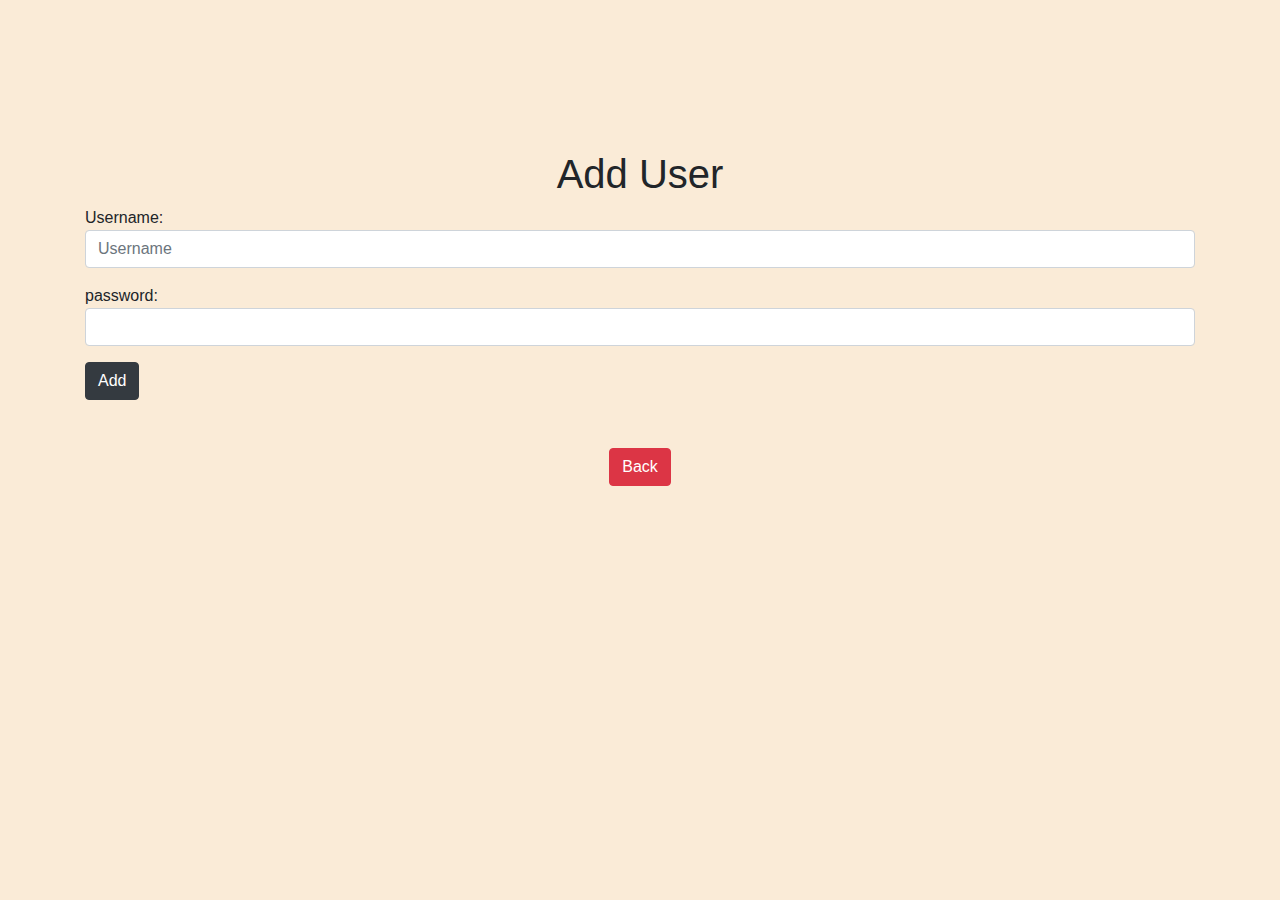
<file: project/admin page/addUser.html>
<!DOCTYPE html>
<html lang="en">
  <head>
    <meta charset="UTF-8" />
    <meta http-equiv="X-UA-Compatible" content="IE=edge" />
    <meta name="viewport" content="width=device-width, initial-scale=1.0" />
    <link
      rel="stylesheet"
      href="https://maxcdn.bootstrapcdn.com/bootstrap/4.5.2/css/bootstrap.min.css"
    />
    <script src="https://ajax.googleapis.com/ajax/libs/jquery/3.5.1/jquery.min.js"></script>
    <script src="https://cdnjs.cloudflare.com/ajax/libs/popper.js/1.16.0/umd/popper.min.js"></script>
    <script src="https://maxcdn.bootstrapcdn.com/bootstrap/4.5.2/js/bootstrap.min.js"></script>
    <style>
      body {
        background-color: antiquewhite;
      }
    </style>
    <title>Admin</title>
  </head>
  <body>
    <h1 class="text-center" style="margin-top: 150px">Add User</h1>
    <div class="container">
      <form>
        Username:<input
          type="text"
          id="username"
          placeholder="Username"
          required
          class="form-control mb-3"
        />password:
        <input
          type="password"
          required
          class="form-control mb-3"
          id="password"
        />
        <button class="btn btn-dark" onclick="addNewUser(event)">Add</button>
      </form>
    </div>
    <div class="container text-center mt-5">
      <a class="btn btn-danger" href="/admin page/admin.html">Back</a>
    </div>
  </body>
  <script src="addUserScript.js"></script>
</html>
</file>
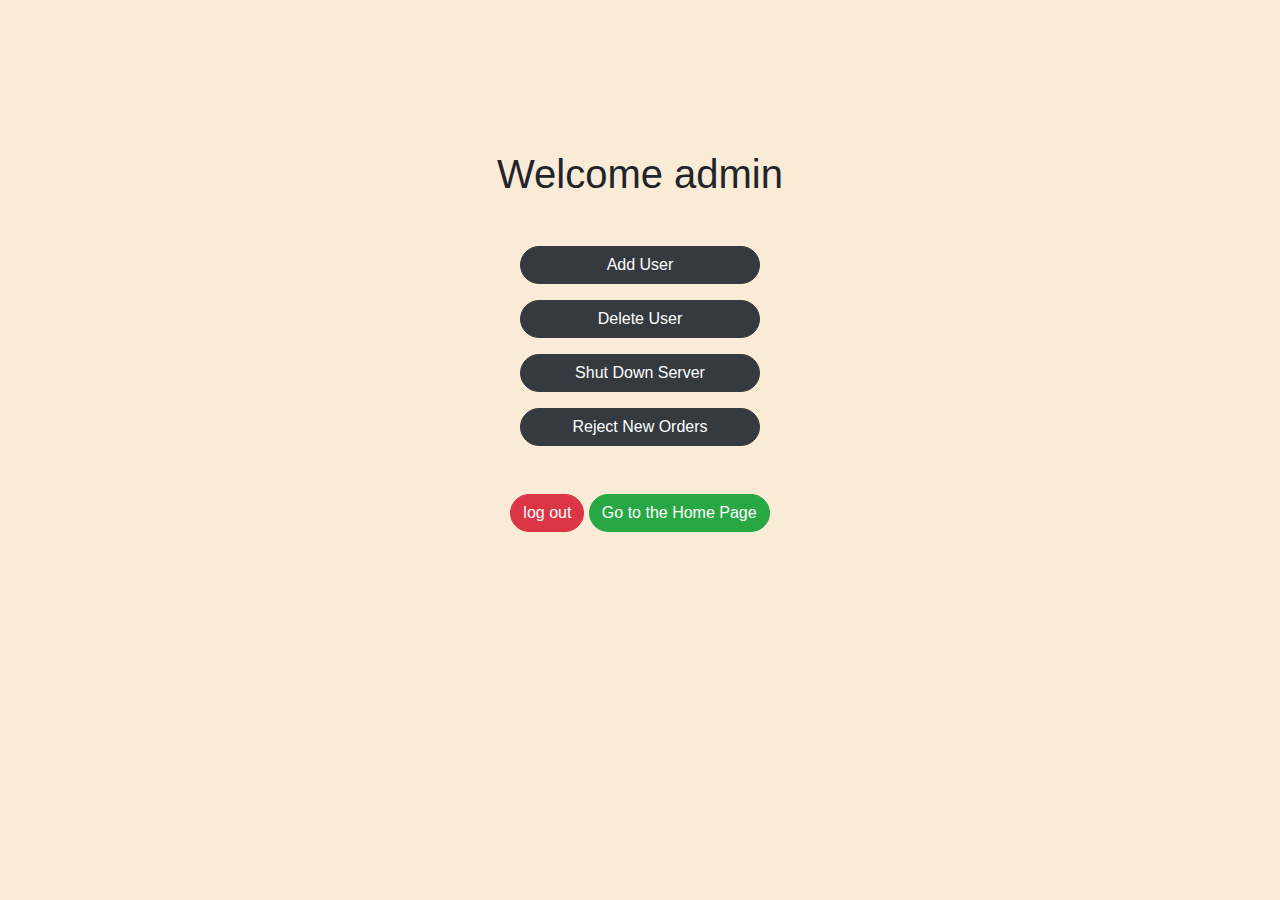
<file: project/admin page/admin.html>
<!DOCTYPE html>
<html lang="en">
  <head>
    <meta charset="UTF-8" />
    <meta http-equiv="X-UA-Compatible" content="IE=edge" />
    <meta name="viewport" content="width=device-width, initial-scale=1.0" />
    <link
      rel="stylesheet"
      href="https://maxcdn.bootstrapcdn.com/bootstrap/4.5.2/css/bootstrap.min.css"
    />
    <script src="https://ajax.googleapis.com/ajax/libs/jquery/3.5.1/jquery.min.js"></script>
    <script src="https://cdnjs.cloudflare.com/ajax/libs/popper.js/1.16.0/umd/popper.min.js"></script>
    <script src="https://maxcdn.bootstrapcdn.com/bootstrap/4.5.2/js/bootstrap.min.js"></script>
    <link rel="stylesheet" href="adminStyle.css" />
    <style>
      body {
        background-color: antiquewhite;
      }
    </style>
    <title>Admin</title>
  </head>
  <body>
    <h1 class="text-center" style="margin-top: 150px">Welcome admin</h1>
    <div class="container text-center">
      <div class="col">
        <div class="col-md-3 mx-auto mt-5">
          <a class="btn btn-dark" href="addUser.html" style="width: 100%"
            >Add User</a
          >
        </div>
        <div class="col-md-3 mx-auto mt-3">
          <a class="btn btn-dark" style="width: 100%" href="deleteUser.html"
            >Delete User</a
          >
        </div>
        <div class="col-md-3 mx-auto mt-3">
          <a class="btn btn-dark" style="width: 100%" href="serverDown.html">
            Shut Down Server
          </a>
        </div>
        <div class="col-md-3 mx-auto mt-3">
          <a class="btn btn-dark" style="width: 100%" href="rejectOrder.html">
            Reject New Orders
          </a>
        </div>
      </div>
    </div>
    <div class="container text-center mt-5">
      <a class="btn btn-danger" href="/index.html">log out</a>
      <a class="btn btn-success" href="/home page/home.html"
        >Go to the Home Page</a
      >
    </div>
  </body>
</html>
</file>
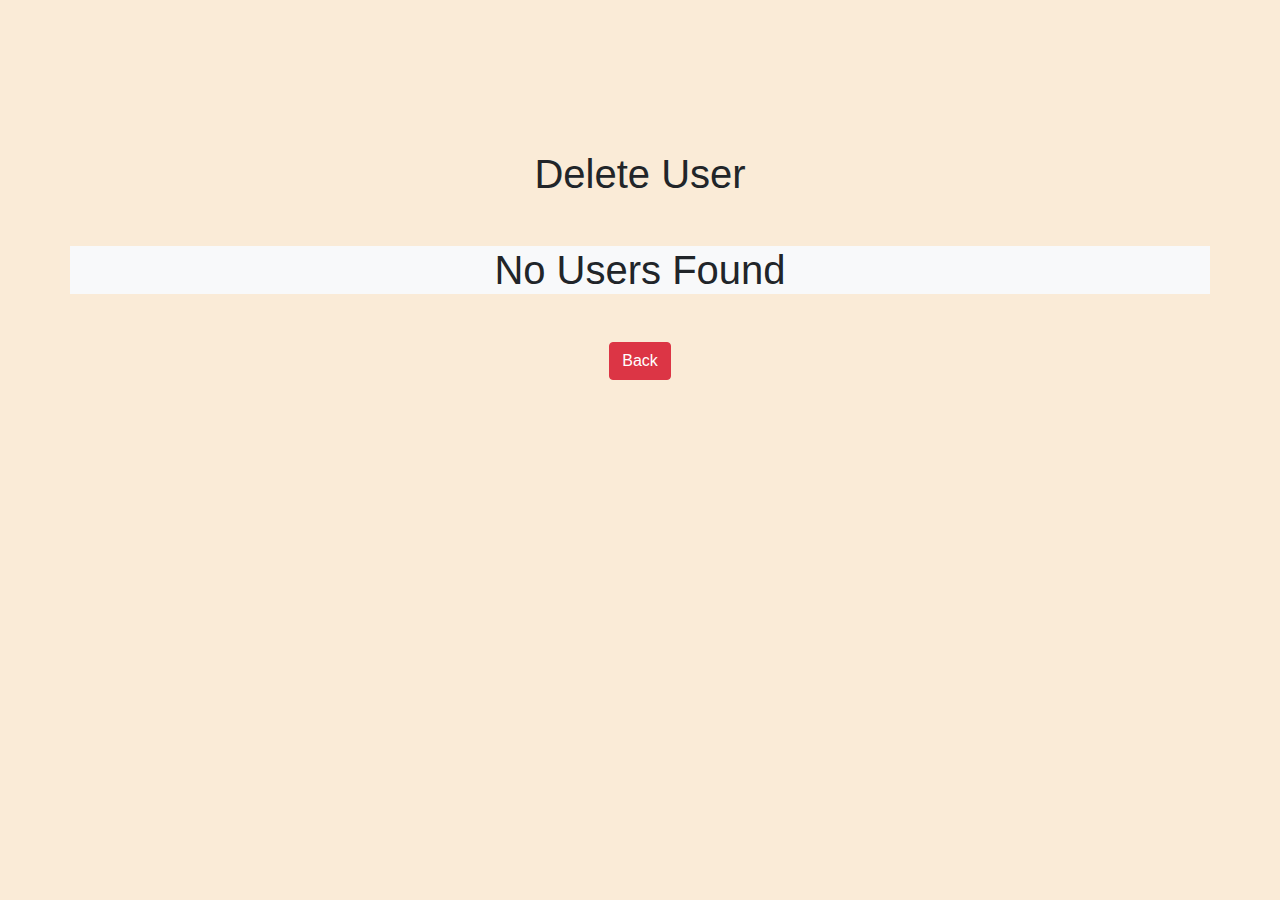
<file: project/admin page/deleteUser.html>
<!DOCTYPE html>
<html lang="en">
  <head>
    <meta charset="UTF-8" />
    <meta http-equiv="X-UA-Compatible" content="IE=edge" />
    <meta name="viewport" content="width=device-width, initial-scale=1.0" />
    <link
      rel="stylesheet"
      href="https://maxcdn.bootstrapcdn.com/bootstrap/4.5.2/css/bootstrap.min.css"
    />
    <script src="https://ajax.googleapis.com/ajax/libs/jquery/3.5.1/jquery.min.js"></script>
    <script src="https://cdnjs.cloudflare.com/ajax/libs/popper.js/1.16.0/umd/popper.min.js"></script>
    <script src="https://maxcdn.bootstrapcdn.com/bootstrap/4.5.2/js/bootstrap.min.js"></script>
    <style>
      body {
        background-color: antiquewhite;
      }
    </style>
    <title>Admin</title>
  </head>
  <body>
    <h1 class="text-center" style="margin-top: 150px">Delete User</h1>
    <div class="container bg-light mt-5" id="main-info">
      <h1 class="text-center">No Users Found</h1>
    </div>
    <div class="container text-center mt-5">
      <a class="btn btn-danger" href="/admin page/admin.html">Back</a>
    </div>
  </body>
  <script src="deleteUserScript.js"></script>
</html>
</file>
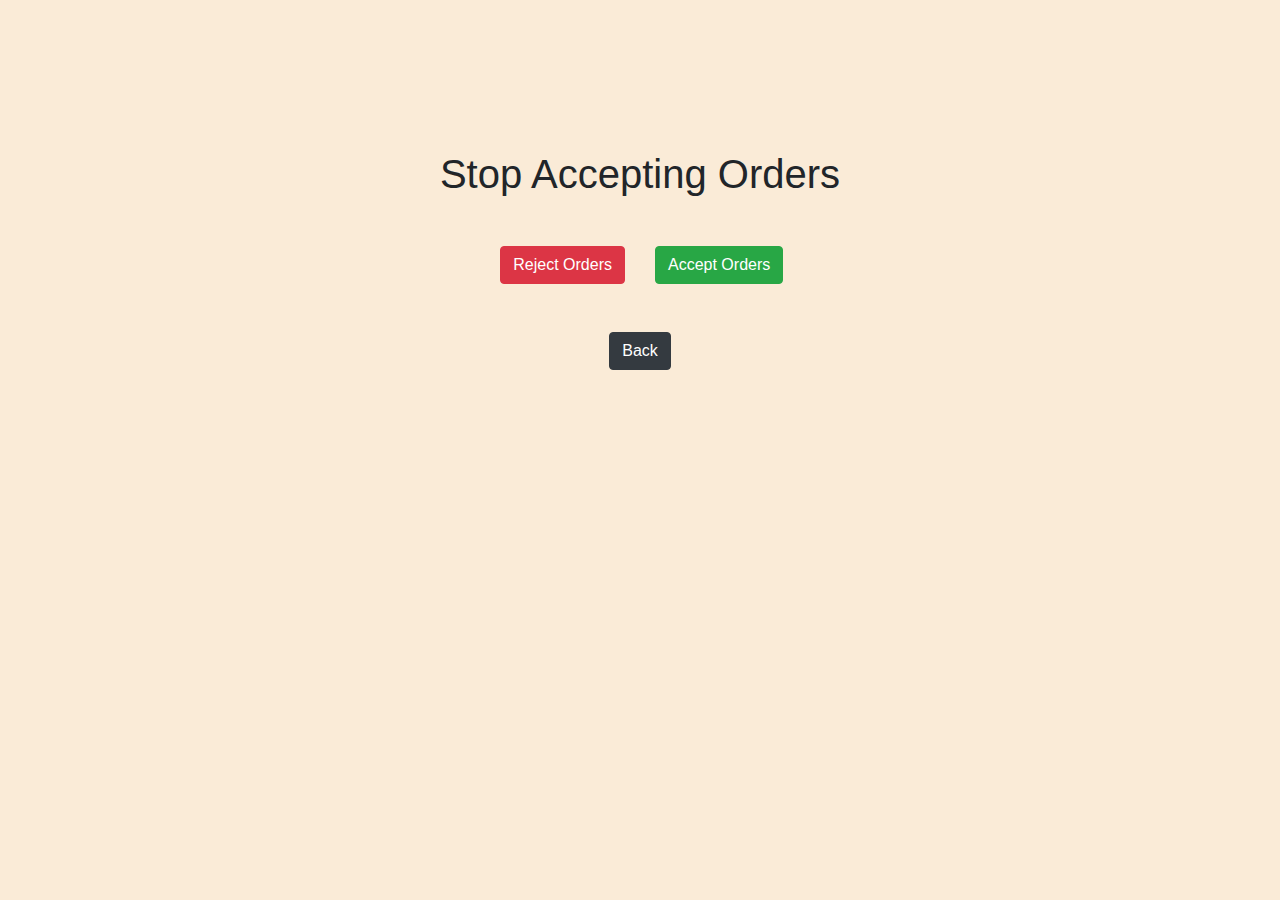
<file: project/admin page/rejectOrder.html>
<!DOCTYPE html>
<html lang="en">
  <head>
    <meta charset="UTF-8" />
    <meta http-equiv="X-UA-Compatible" content="IE=edge" />
    <meta name="viewport" content="width=device-width, initial-scale=1.0" />
    <link
      rel="stylesheet"
      href="https://maxcdn.bootstrapcdn.com/bootstrap/4.5.2/css/bootstrap.min.css"
    />
    <script src="https://ajax.googleapis.com/ajax/libs/jquery/3.5.1/jquery.min.js"></script>
    <script src="https://cdnjs.cloudflare.com/ajax/libs/popper.js/1.16.0/umd/popper.min.js"></script>
    <script src="https://maxcdn.bootstrapcdn.com/bootstrap/4.5.2/js/bootstrap.min.js"></script>
    <style>
      body {
        background-color: antiquewhite;
      }
    </style>
    <title>Admin</title>
  </head>
  <body>
    <h1 class="text-center" style="margin-top: 150px">Stop Accepting Orders</h1>
    <div class="container text-center mt-5">
      <div class="row text-center">
        <div class="col-md-6 text-right">
          <button class="btn btn-danger" onclick="turnOff()">
            Reject Orders
          </button>
        </div>
        <div class="col-md-6 text-left">
          <button class="btn btn-success" onclick="turnOn()">
            Accept Orders
          </button>
        </div>
      </div>
    </div>
    <div class="container text-center mt-5">
      <a class="btn btn-dark" href="/admin page/admin.html">Back</a>
    </div>
  </body>
  <script>
    function turnOn() {
      localStorage.setItem("orders", true);
      alert("they can order now!");
    }
    function turnOff() {
      localStorage.setItem("orders", false);
      alert("the server stops recieving any orders");
    }
  </script>
</html>
</file>
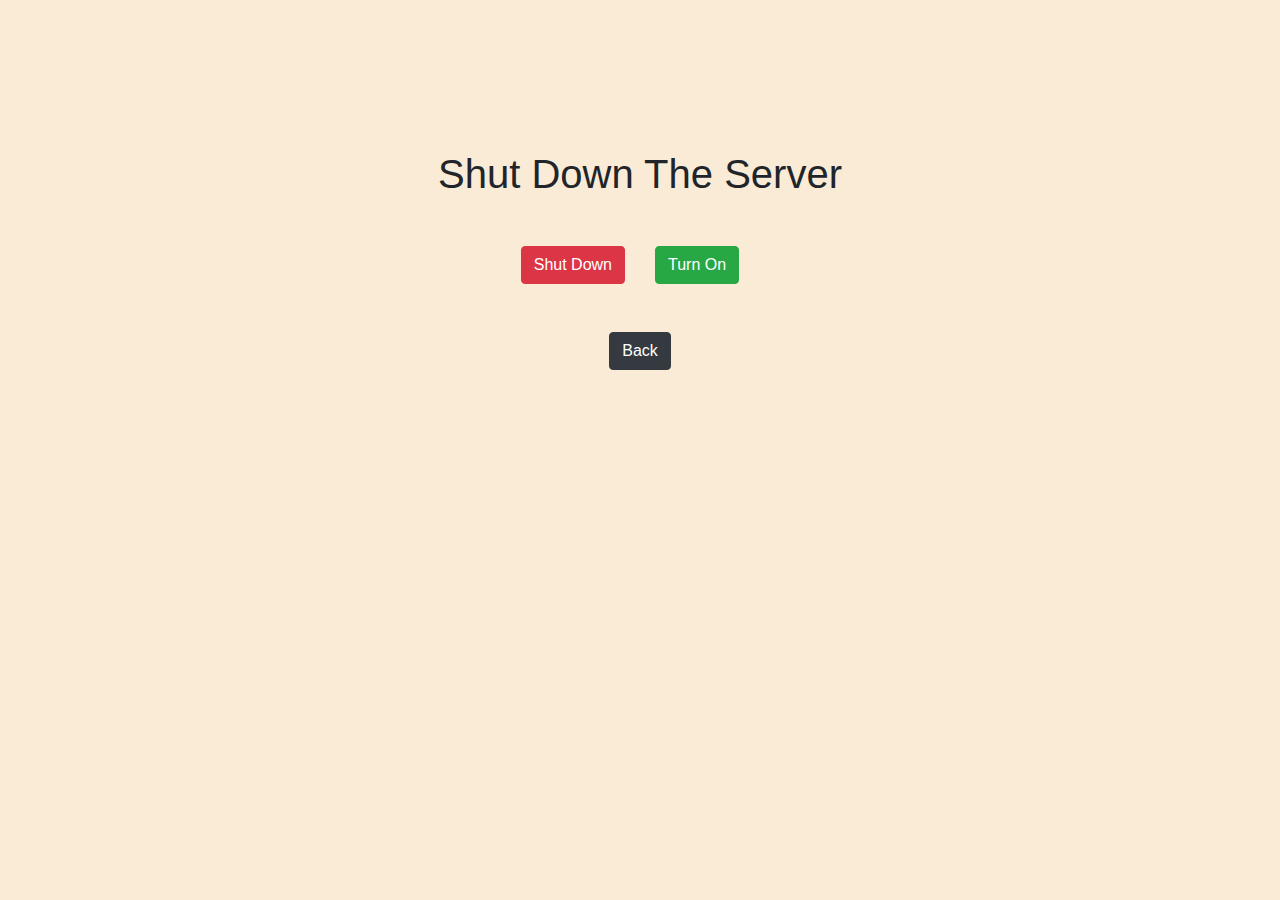
<file: project/admin page/serverDown.html>
<!DOCTYPE html>
<html lang="en">
  <head>
    <meta charset="UTF-8" />
    <meta http-equiv="X-UA-Compatible" content="IE=edge" />
    <meta name="viewport" content="width=device-width, initial-scale=1.0" />
    <link
      rel="stylesheet"
      href="https://maxcdn.bootstrapcdn.com/bootstrap/4.5.2/css/bootstrap.min.css"
    />
    <script src="https://ajax.googleapis.com/ajax/libs/jquery/3.5.1/jquery.min.js"></script>
    <script src="https://cdnjs.cloudflare.com/ajax/libs/popper.js/1.16.0/umd/popper.min.js"></script>
    <script src="https://maxcdn.bootstrapcdn.com/bootstrap/4.5.2/js/bootstrap.min.js"></script>
    <style>
      body {
        background-color: antiquewhite;
      }
    </style>
    <title>Admin</title>
  </head>
  <body>
    <h1 class="text-center" style="margin-top: 150px">Shut Down The Server</h1>
    <div class="container text-center mt-5">
      <div class="row text-center">
        <div class="col-md-6 text-right">
          <button class="btn btn-danger" onclick="turnOff()">Shut Down</button>
        </div>
        <div class="col-md-6 text-left">
          <button class="btn btn-success" onclick="turnOn()">Turn On</button>
        </div>
      </div>
    </div>
    <div class="container text-center mt-5">
      <a class="btn btn-dark" href="/admin page/admin.html">Back</a>
    </div>
  </body>
  <script>
    function turnOn() {
      localStorage.setItem("server", true);
      alert("the server is one");
    }
    function turnOff() {
      localStorage.setItem("server", false);
      alert("the server is down");
    }
  </script>
</html>
</file>
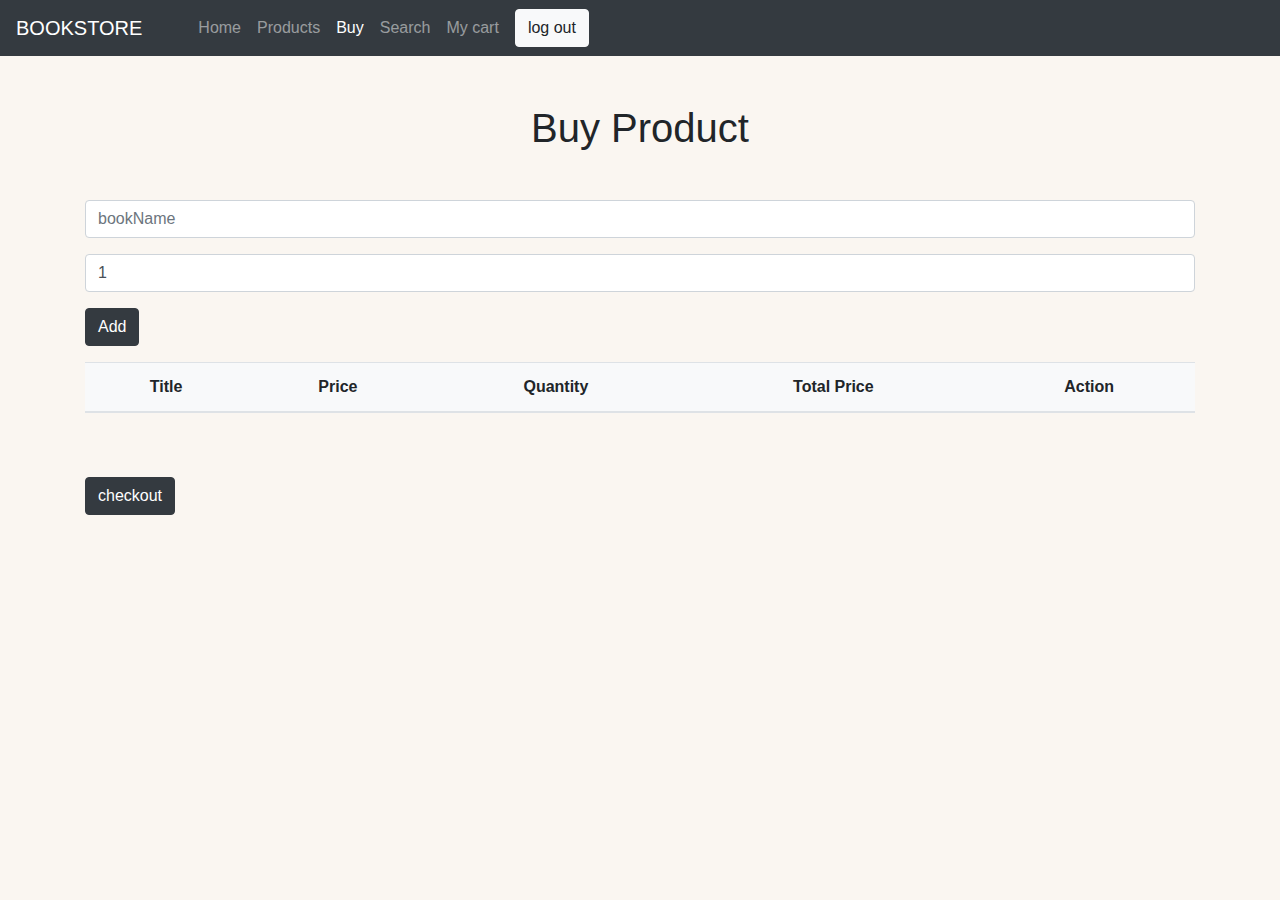
<file: project/cart page/cart.html>
<!DOCTYPE html>
<html lang="en">
  <head>
    <meta charset="UTF-8" />
    <meta http-equiv="X-UA-Compatible" content="IE=edge" />
    <meta name="viewport" content="width=device-width, initial-scale=1.0" />
    <link
      rel="stylesheet"
      href="https://maxcdn.bootstrapcdn.com/bootstrap/4.5.2/css/bootstrap.min.css"
    />
    <script src="https://ajax.googleapis.com/ajax/libs/jquery/3.5.1/jquery.min.js"></script>
    <script src="https://cdnjs.cloudflare.com/ajax/libs/popper.js/1.16.0/umd/popper.min.js"></script>
    <script src="https://maxcdn.bootstrapcdn.com/bootstrap/4.5.2/js/bootstrap.min.js"></script>
    <style>
      body {
        background-color: rgba(244, 233, 220, 0.411);
      }
    </style>
    <title>Cart</title>
  </head>
  <body>
    <nav class="navbar navbar-dark navbar-expand-sm bg-dark">
      <div class="navbar-header">
        <a class="navbar-brand mr-5" href="/index.html">BOOKSTORE</a>
      </div>
      <ul class="navbar-nav">
        <li class="nav-item">
          <a href="/home page/home.html" class="nav-link">Home</a>
        </li>
        <li class="nav-item">
          <a href="/products page/products.html" class="nav-link">Products</a>
        </li>
        <li class="nav-item active">
          <a href="/cart page/cart.html" class="nav-link">Buy</a>
        </li>
        <li class="nav-item">
          <a href="/search page/search.html" class="nav-link">Search</a>
        </li>
        <li class="nav-item">
          <a href="/buy page/buy.html" class="nav-link">My cart</a>
        </li>
      </ul>
      <button onclick="logoutHandler()" class="btn btn-light ml-2 text-right">
        log out
      </button>
    </nav>
    <div id="main">
      <h1 class="text-center mt-5 mb-5">Buy Product</h1>
      <div class="container">
        <form>
          <div class="form-group">
            <input
              type="text"
              id="name"
              list="books"
              required
              class="form-control"
              placeholder="bookName"
            />
            <datalist id="books"></datalist>
          </div>
          <div class="form-group">
            <input
              type="number"
              class="form-control"
              required
              id="quantity"
              value="1"
              min="1"
              max="10"
            />
          </div>
          <div class="form-group">
            <button
              type="submit"
              onclick="clickHandler(event)"
              class="btn btn-dark"
            >
              Add
            </button>
          </div>
        </form>
        <div id="main-table" class="text-dark text-center" id="cart-main">
          <table class="table table-striped mt-3 text-center">
            <thead>
              <tr class="bg-light">
                <th>Title</th>
                <th>Price</th>
                <th>Quantity</th>
                <th>Total Price</th>
                <th>Action</th>
              </tr>
            </thead>
            <tbody id="tbody"></tbody>
          </table>
        </div>
        <button class="btn btn-dark mt-5" onclick="submitHandler()">
          checkout
        </button>
      </div>
    </div>
  </body>
  <script src="cartScript.js"></script>
</html>
</file>
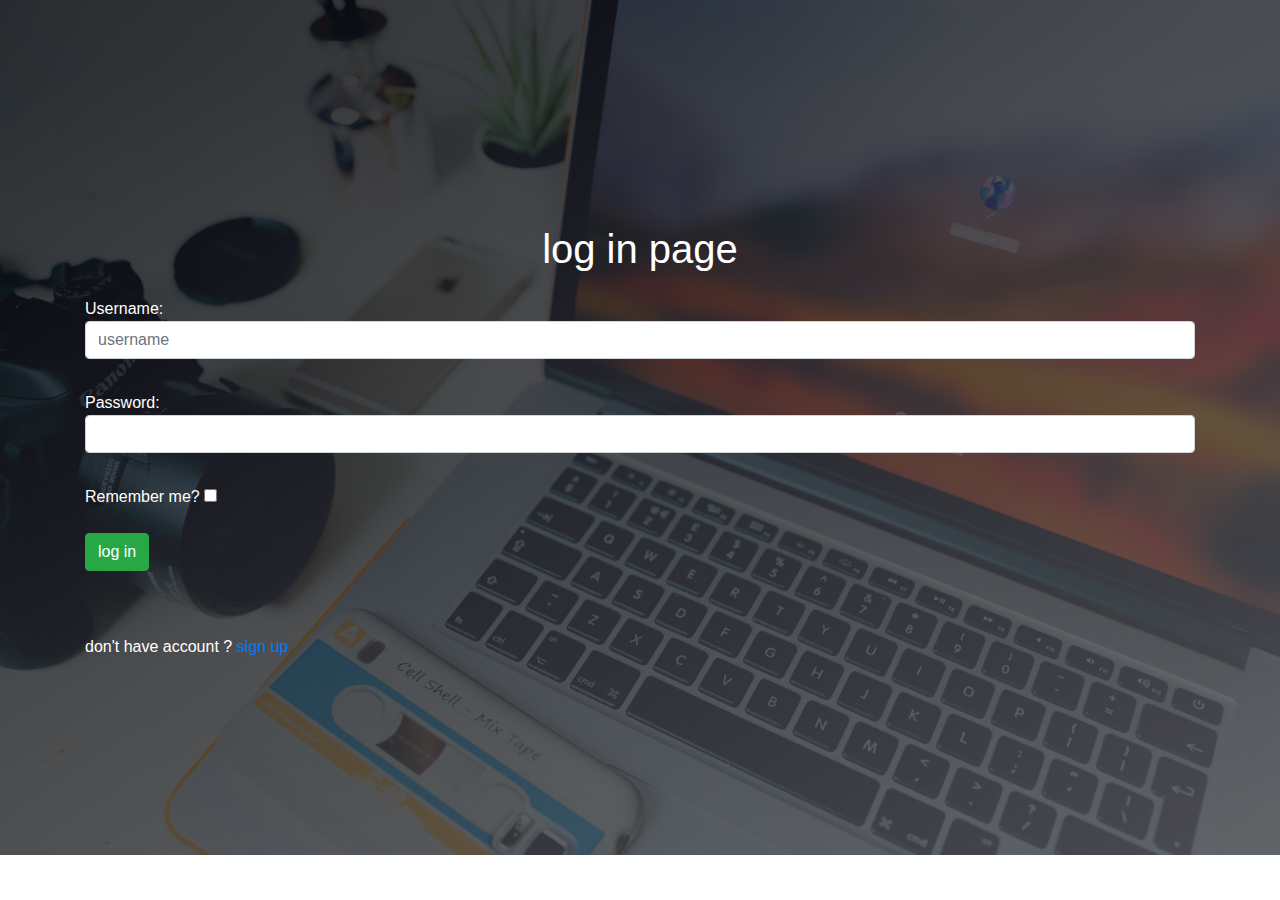
<file: project/login page/login.html>
<!DOCTYPE html>
<html lang="en">
  <head>
    <meta charset="UTF-8" />
    <meta http-equiv="X-UA-Compatible" content="IE=edge" />
    <meta name="viewport" content="width=device-width, initial-scale=1.0" />
    <link
      rel="stylesheet"
      href="https://maxcdn.bootstrapcdn.com/bootstrap/4.5.2/css/bootstrap.min.css"
    />
    <script src="https://ajax.googleapis.com/ajax/libs/jquery/3.5.1/jquery.min.js"></script>
    <script src="https://cdnjs.cloudflare.com/ajax/libs/popper.js/1.16.0/umd/popper.min.js"></script>
    <script src="https://maxcdn.bootstrapcdn.com/bootstrap/4.5.2/js/bootstrap.min.js"></script>
    <link rel="stylesheet" href="loginStyle.css" />
    <title>log in</title>
  </head>
  <body>
    <div class="x1 text-white">
      <div class="container" style="padding-top: 25vh">
        <h1 class="text-center pb-3">log in page</h1>
        <form id="form">
          <div class="form-group">
            <lebel for="username">Username:</lebel>
            <input
              id="username"
              name="username"
              type="text"
              class="form-control"
              placeholder="username"
              maxlength="12"
              required
            />
          </div>
          <div class="form-group pt-3">
            <lebel for="password">Password:</lebel>
            <input
              id="password"
              class="form-control"
              name="password"
              type="password"
              required
            />
          </div>
          <div class="form-group pt-3">
            <label for="remember">Remember me?</label>
            <input type="checkbox" name="rememebr" id="rem" />
          </div>
          <div class="form-group">
            <button onclick="checkData(event)" id="bt" class="btn btn-success">
              log in
            </button>
          </div>

          <div class="form-group pt-5">
            don't have account ?
            <a href="../registration page/registration.html">sign up</a>
          </div>
        </form>
      </div>
    </div>
  </body>
  <script src="loginScript.js"></script>
</html>
</file>
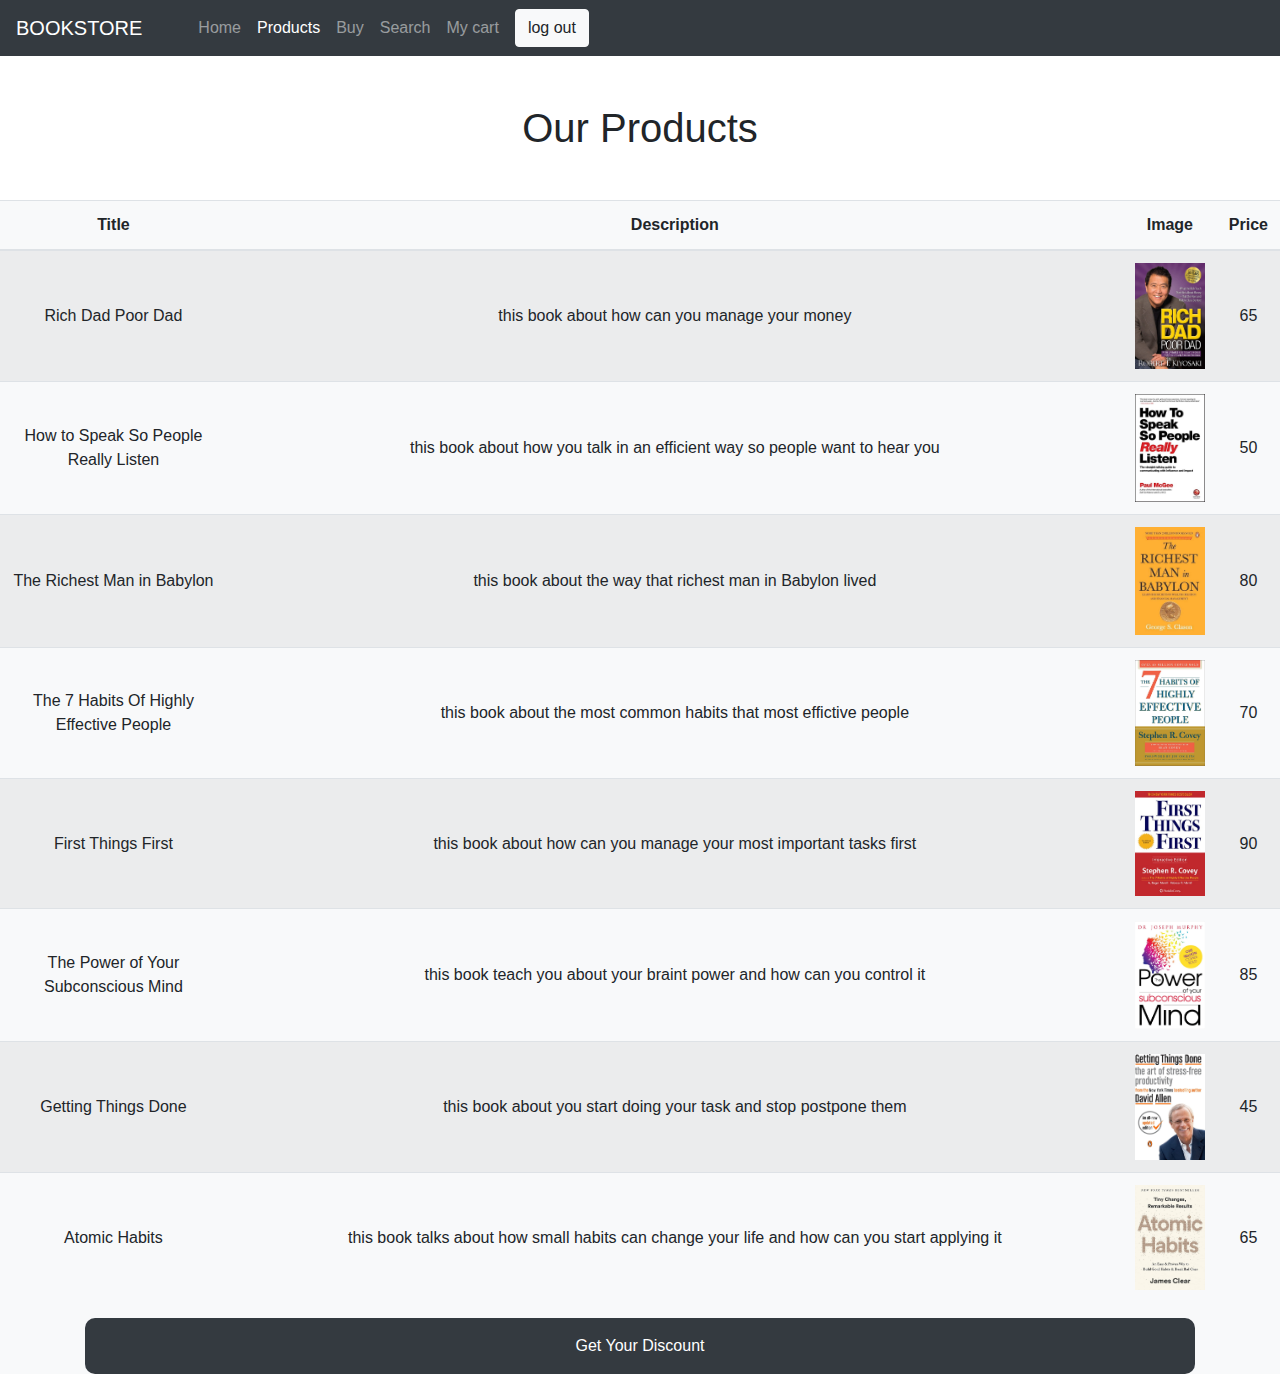
<file: project/products page/products.html>
<!DOCTYPE html>
<html lang="en">
  <head>
    <meta charset="UTF-8" />
    <meta http-equiv="X-UA-Compatible" content="IE=edge" />
    <meta name="viewport" content="width=device-width, initial-scale=1.0" />
    <link
      rel="stylesheet"
      href="https://maxcdn.bootstrapcdn.com/bootstrap/4.5.2/css/bootstrap.min.css"
    />
    <script src="https://ajax.googleapis.com/ajax/libs/jquery/3.5.1/jquery.min.js"></script>
    <script src="https://cdnjs.cloudflare.com/ajax/libs/popper.js/1.16.0/umd/popper.min.js"></script>
    <script src="https://maxcdn.bootstrapcdn.com/bootstrap/4.5.2/js/bootstrap.min.js"></script>
    <title>Our Products</title>
  </head>

  <body>
    <nav class="navbar navbar-dark navbar-expand-sm bg-dark">
      <div class="navbar-header">
        <a class="navbar-brand mr-5" href="/index.html">BOOKSTORE</a>
      </div>
      <ul class="navbar-nav">
        <li class="nav-item">
          <a href="/home page/home.html" class="nav-link">Home</a>
        </li>
        <li class="nav-item active">
          <a href="/products page/products.html" class="nav-link">Products</a>
        </li>
        <li class="nav-item">
          <a href="/cart page/cart.html" class="nav-link">Buy</a>
        </li>
        <li class="nav-item">
          <a href="/search page/search.html" class="nav-link">Search</a>
        </li>
        <li class="nav-item">
          <a href="/buy page/buy.html" class="nav-link">My cart</a>
        </li>
      </ul>
      <button onclick="logoutHandler()" class="btn btn-light ml-2 text-right">
        log out
      </button>
    </nav>
    <h1 class="text-center mt-5 mb-5">Our Products</h1>
    <div class="bg-light">
      <table class="table table-striped mt-3 text-center">
        <thead>
          <tr>
            <th>Title</th>
            <th width="70%">Description</th>
            <th>Image</th>
            <th>Price</th>
          </tr>
        </thead>
        <tbody id="tbody"></tbody>
      </table>
      <div class="container" >
        <div style="cursor: pointer; border-radius: 10px;" id="discount" class="p-3 bg-dark text-white text-center">
          Get Your Discount
        </div>
        <div id="discount-card"
          class="card bg-light text-dark mx-auto design__card"
          style="width: 200px; height: 100%"
        >
          <img src="../imgs/books-imgs/rdpd.jpg" class="card-img-top" />
          <div class="card-body">
            <h6 class="card-title">Rich dad Poor dad</h6>
            <p class="card-description"><aside style="text-decoration: line-through;">65SR</aside></p>
            <button class="card-description btn btn-success">45SR</button>
          </div>
        </div>
      </div>
    </div>
  </body>
  <script src="productsScript.js"></script>
</html>
</file>
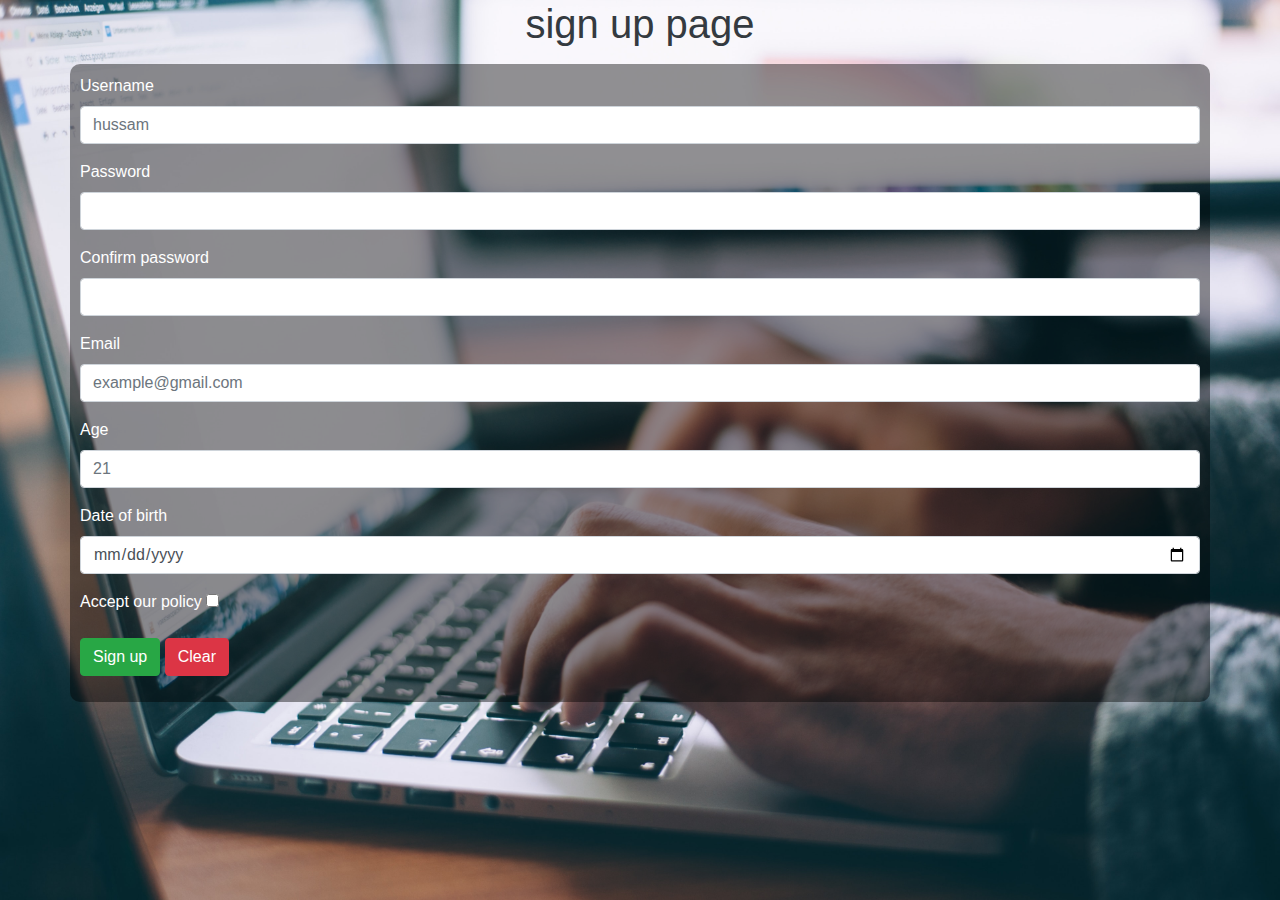
<file: project/registration page/registration.html>
<!DOCTYPE html>
<html lang="en">
  <head>
    <meta charset="UTF-8" />
    <meta http-equiv="X-UA-Compatible" content="IE=edge" />
    <meta name="viewport" content="width=device-width, initial-scale=1.0" />
    <link
      rel="stylesheet"
      href="https://maxcdn.bootstrapcdn.com/bootstrap/4.5.2/css/bootstrap.min.css"
    />
    <script src="https://ajax.googleapis.com/ajax/libs/jquery/3.5.1/jquery.min.js"></script>
    <script src="https://cdnjs.cloudflare.com/ajax/libs/popper.js/1.16.0/umd/popper.min.js"></script>
    <script src="https://maxcdn.bootstrapcdn.com/bootstrap/4.5.2/js/bootstrap.min.js"></script>
    <link rel="stylesheet" href="registrationStyle.css" />
    <title>registration</title>
  </head>
  <body>
    <div class="x1 text-white">
      <h1 class="text-center text-dark mb-3">sign up page</h1>
      <div class="container x2">
        <form id="form" action="../home page/home.html">
          <div class="form-group">
            <label for="username">Username</label>
            <input
              placeholder="hussam"
              class="form-control"
              type="text"
              maxlength="12"
              required
              id="username"
              name="username"
            />
          </div>
          <div class="form-group">
            <label id="passwordlabel1" for="password">Password</label>
            <input
              id="password1"
              class="form-control"
              type="password"
              maxlength="12"
              required
              name="password"
            />
          </div>
          <div class="form-group">
            <label id="passwordlabel2" for="password2"> Confirm password</label>
            <input
              id="password2"
              class="form-control"
              type="password"
              maxlength="12"
              required
              name="password2"
            />
          </div>
          <div class="form-group">
            <label for="email">Email</label>
            <input
              class="form-control"
              type="email"
              placeholder="example@gmail.com"
              name="email"
              required
            />
          </div>
          <div class="form-group">
            <label for="age">Age</label>
            <input
              placeholder="21"
              class="form-control"
              type="number"
              min="10"
              name="age"
            />
          </div>
          <div class="form-group">
            <label for="date">Date of birth</label>
            <input class="form-control" type="date" name="date" />
          </div>
          <div class="form-group">
            <label id="policylabel" for="agree">Accept our policy</label>
            <input id="policy" type="checkbox" name="agree" />
          </div>
          <div class="form-group">
            <button id="bt" type="submit" class="btn btn-success">
              Sign up
            </button>
            <button type="reset" class="btn btn-danger">Clear</button>
          </div>
        </form>
      </div>
    </div>
  </body>
  <script src="registrationScript.js"></script>
</html>
</file>
<file: project/admin page/adminStyle.css>
.btn {
  transition: all 0.2s;
  border-radius: 100px;
}
.btn:hover {
  transform: translateY(-3px);
  box-shadow: 0 1rem 2rem rgba(0, 0, 0, 0.1);
}
</file>
<file: project/login page/loginStyle.css>
.x1 {
  height: 95vh;
  background-image: linear-gradient(
      to right bottom,
      rgba(0, 0, 0, 0.804),
      rgba(90, 90, 90, 0.84)
    ),
    url(../imgs/login.jpg);
  background-size: cover;
}
</file>
<file: project/registration page/registrationStyle.css>
.x1 {
  height: 100vh;
  background-image: url(../imgs/registration.jpg);
  background-size: cover;
}
.x2 {
  padding: 10px;
  border-radius: 10px;
  background-color: rgba(0, 0, 0, 0.418);
}
</file>
